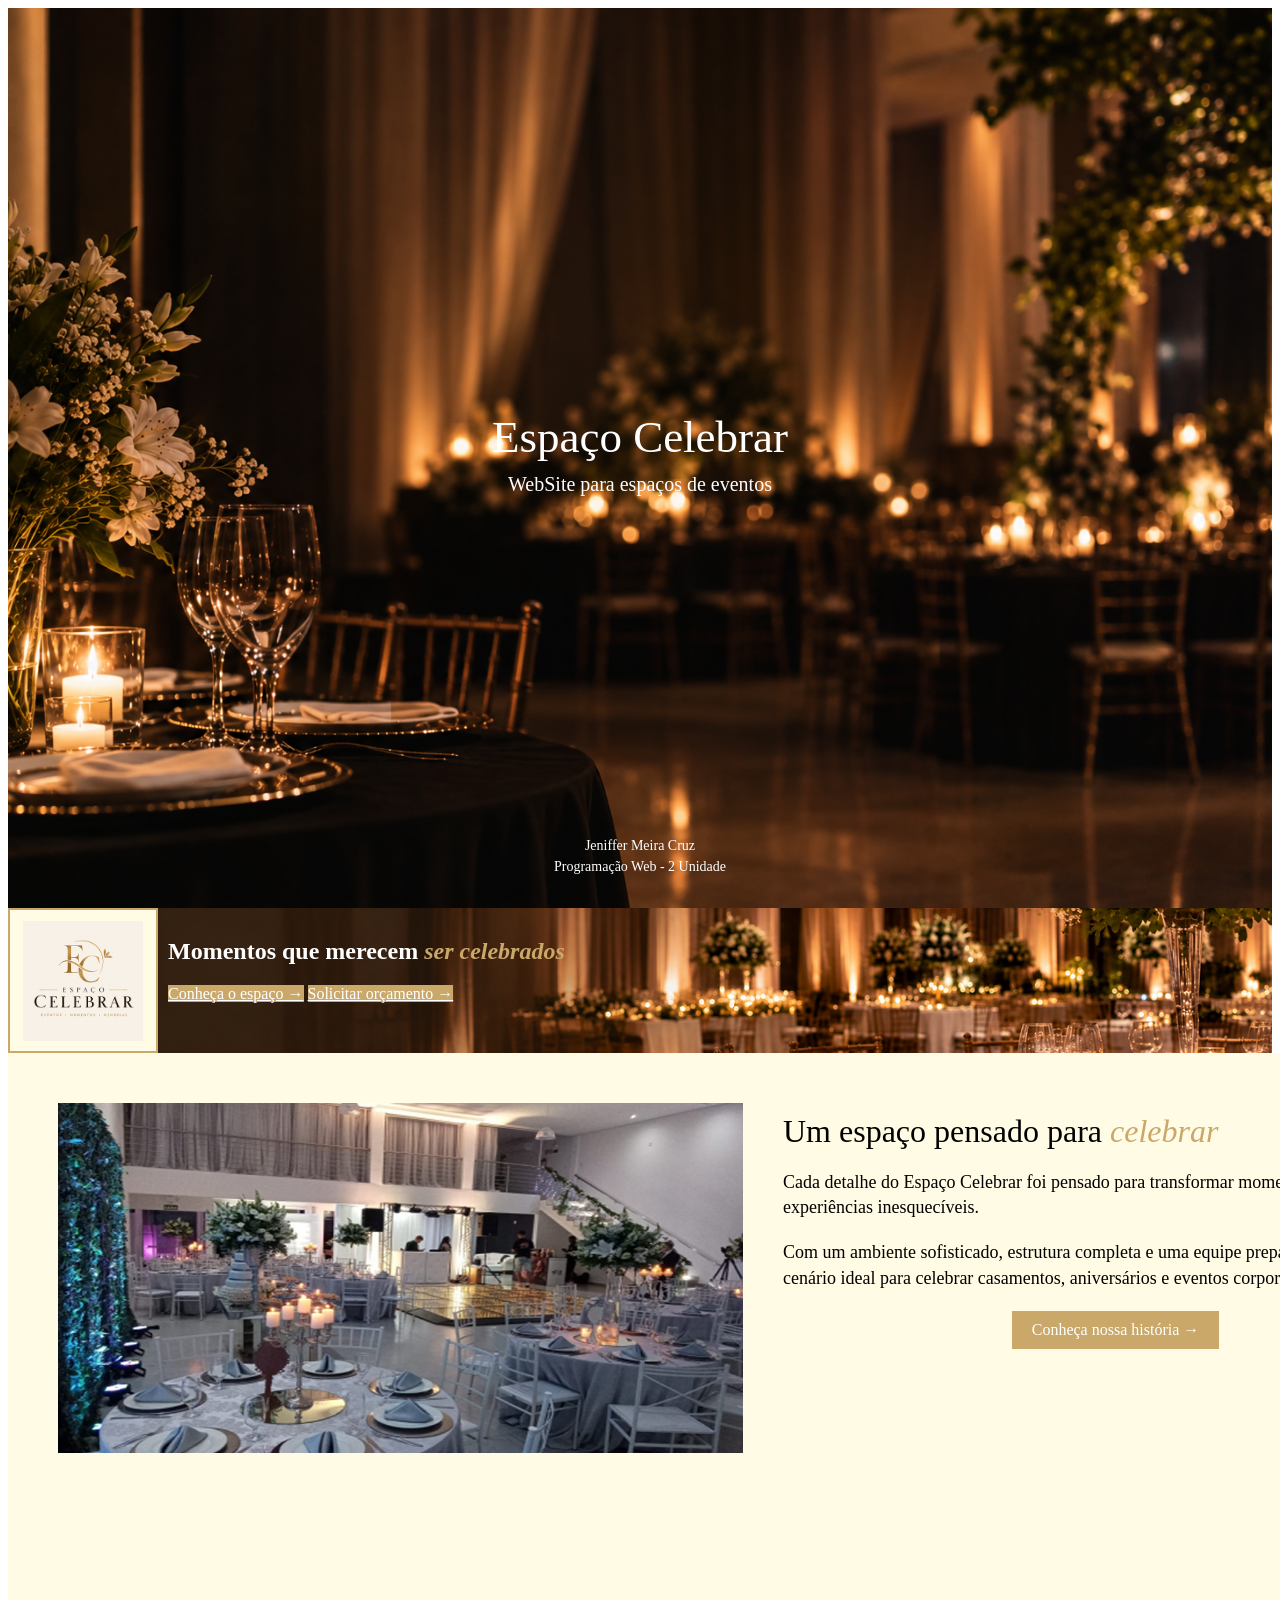
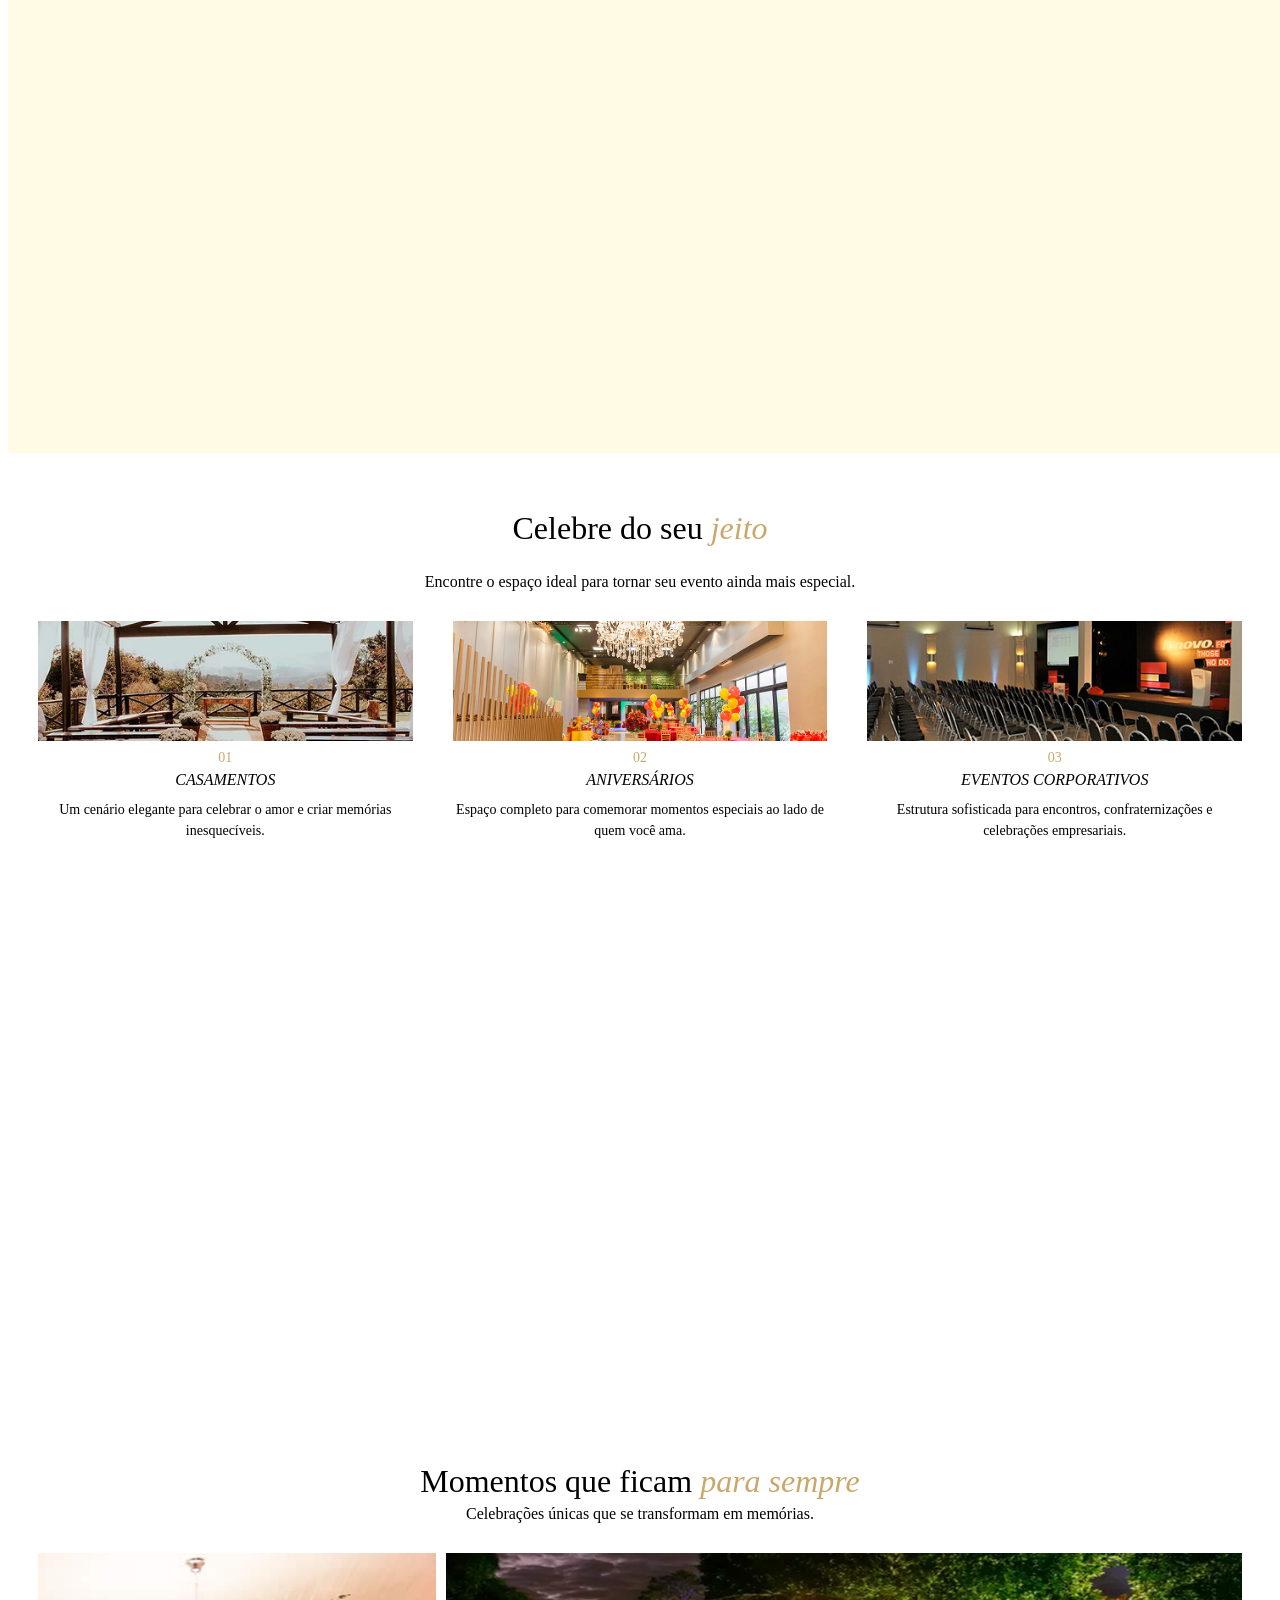
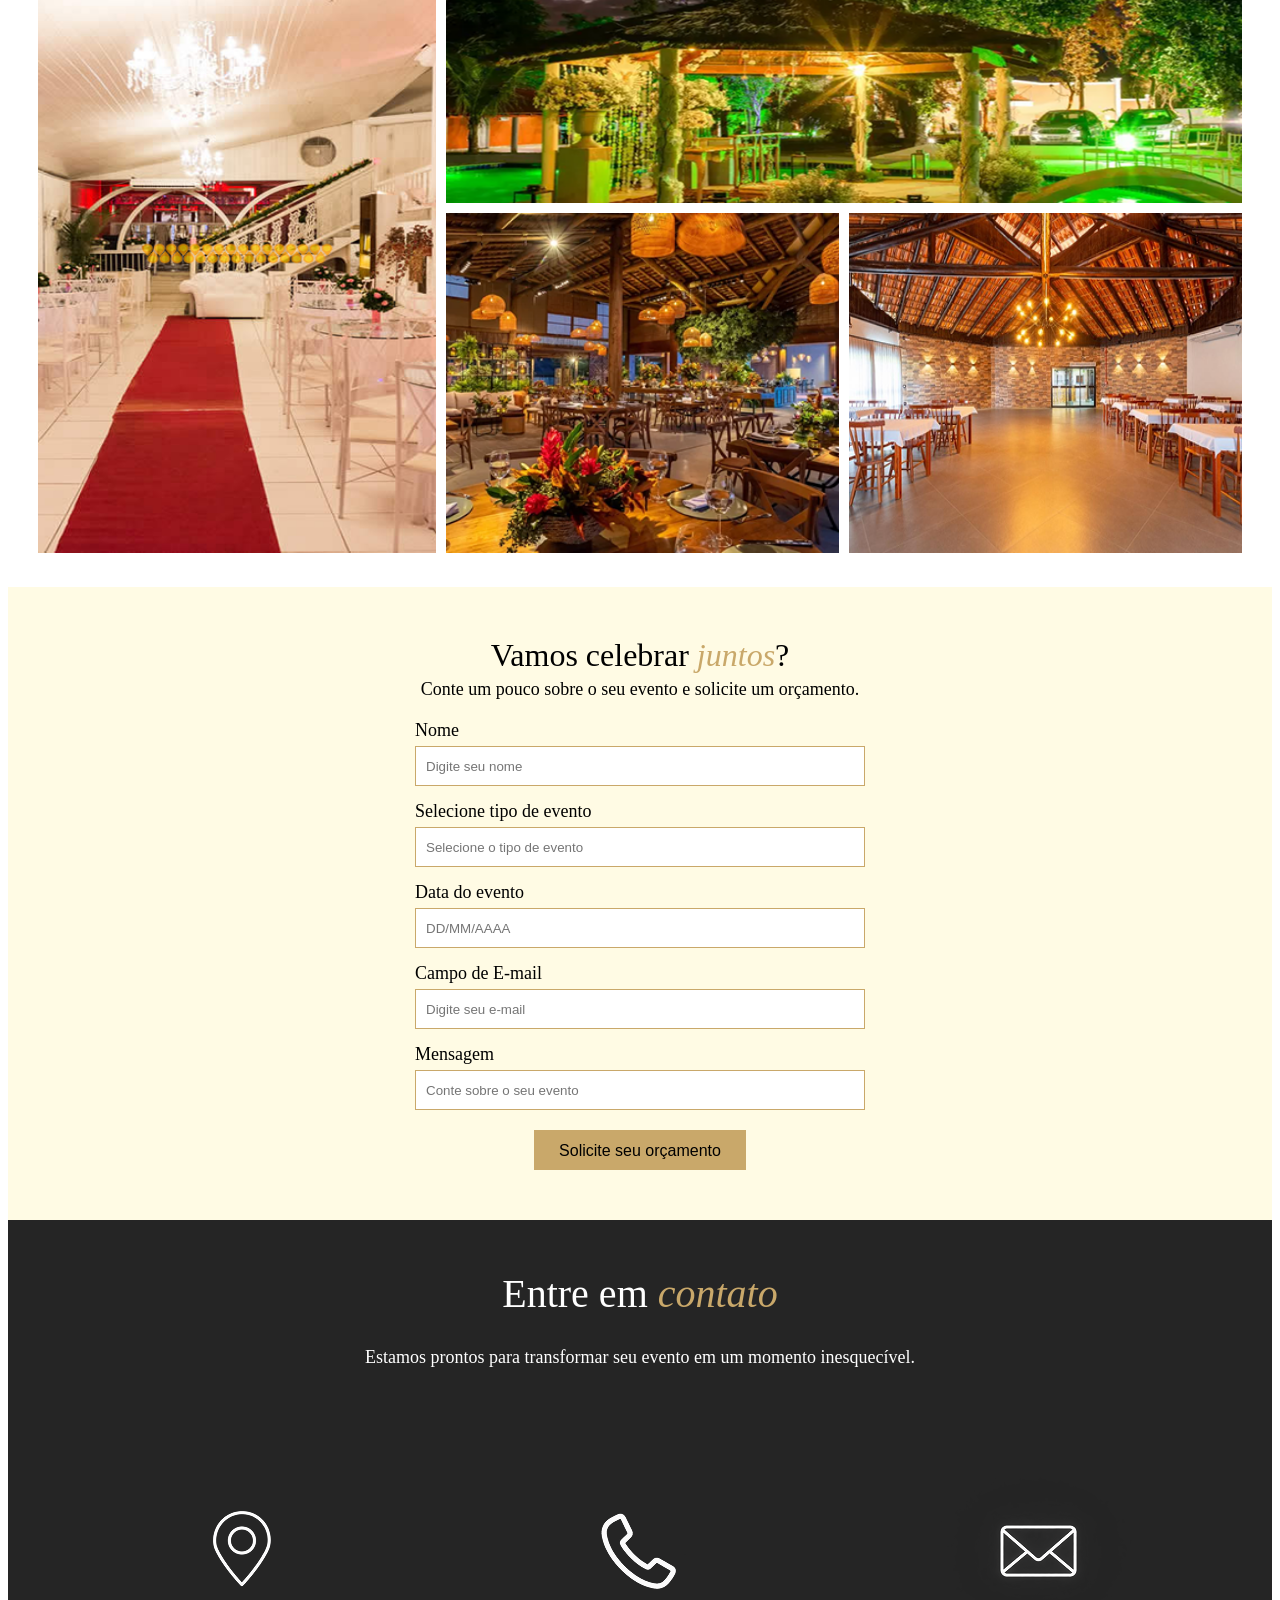
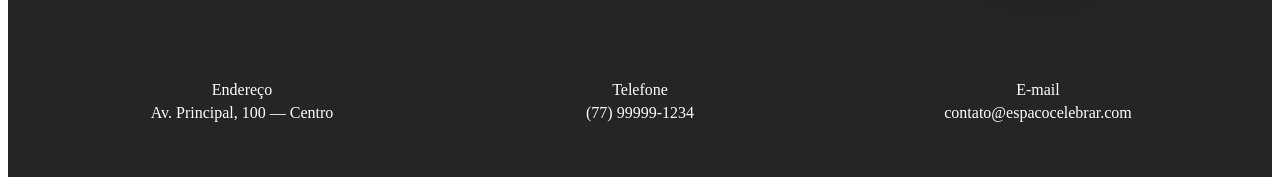
<file: trabalho/index.html>
<!DOCTYPE html>
<html lang="pt-br">
 <head>
    <meta charset="UTF-8">
    <title>Espaço Celebrar</title>
    <link rel="stylesheet" href="index.css">
</head>
<body>
    <div class="capa">
        <div class="texto">
        <h1>Espaço Celebrar</h1>
        <p>WebSite para espaços de eventos</p>
        </div>
    </div>

    <section class="banner">

    <div class="logo">
        <img src="logo.png" alt="Logo Espaço Celebrar">
    </div>

    <div class="banner-texto">
        <h2>Momentos que merecem <em>ser celebrados</em></h2>

        <div class="botoes">
        <a href="conheça.html">Conheça o espaço →</a>
        <a href="orcamento.html">Solicitar orçamento →</a>
        
        </div>
    </div>

</section>

    <div class="creditos">
        <p>Jeniffer Meira Cruz</p>
        <p>Programação Web - 2 Unidade</p>
    </div>

    <section class="sobre">

    <img src="imagemdosobre.png" alt="Espaço para eventos">

    <div class="texto-sobre">

        <h2>Um espaço pensado para <em>celebrar</em></h2>

        <p>
            Cada detalhe do Espaço Celebrar foi pensado para transformar
            momentos especiais em experiências inesquecíveis.
        </p>

        <p>
            Com um ambiente sofisticado, estrutura completa e uma equipe
            preparada, criamos o cenário ideal para celebrar casamentos,
            aniversários e eventos corporativos.
        </p>
             <a href="historia.html">Conheça nossa história →</a>

    </div>

</section>

<section class="eventos">
    <h2>Celebre do seu <em>jeito</em> </h2>
    <p>Encontre o espaço ideal para tornar seu evento ainda mais especial.</p>

    <div class="card">
        <div class="evento">
            <img src="Casamento.png" alt="Casamento">
            <span>01</span>
            <h3>CASAMENTOS</h3>
            <p>Um cenário elegante para celebrar o amor e criar memórias inesquecíveis.</p>
        </div>
        
        <div class="evento">
            <img src="aniversario.png" alt="Aniversário">
            <span>02</span>
            <h3>ANIVERSÁRIOS</h3>
            <p>Espaço completo para comemorar momentos especiais ao lado de quem você ama.</p>
        </div>
        
        <div class="evento">
            <img src="corporativo.png" alt="Eventos Corporativos">
            <span>03</span>
            <h3>EVENTOS CORPORATIVOS</h3>
            <p> Estrutura sofisticada para encontros, confraternizações e celebrações empresariais. </p>
        </div>
    </div>
</section>

<section class="momentos">

    <h2>Momentos que ficam <em>para sempre</em></h2>

    <p>Celebrações únicas que se transformam em memórias.</p>

   <div class="galeria">

    <div class="imagem-grande">
        <img src="momento1.png" alt="Evento">
    </div>

    <div class="lado-direito">

        <img src="momento2.png" alt="Evento">

        <div class="imagens-menores">
            <img src="momento3.png" alt="Evento">
            <img src="momento4.png" alt="Evento">
        </div>

    </div>

</div>

</section>

<section class="orcamento">
    <h2>Vamos celebrar <em>juntos</em>?</h2>
    <p>Conte um pouco sobre o seu evento e solicite um orçamento.</p>

    <main>
        <p>Nome</p>
        <input type="text" placeholder="Digite seu nome">

        <p>Selecione tipo de evento</p>
        <input type="text" placeholder="Selecione o tipo de evento">

        <p>Data do evento</p>
        <input type="text" placeholder="DD/MM/AAAA">

        <p>Campo de E-mail</p>
        <input type="text" placeholder="Digite seu e-mail">

        <p>Mensagem</p>
       <input class="mensagem" type="text" placeholder="Conte sobre o seu evento">

        <button>Solicite seu orçamento</button>
    </main>

</section>

 <section class="contato">

    <h2>Entre em <em>contato</em></h2>
    <p>Estamos prontos para transformar seu evento em um momento inesquecível.</p>

    <div class="informacoes">

        <div>
            <img src="localização.png" alt="Localização">
            <p>Endereço</p>
            <p>Av. Principal, 100 — Centro</p>
        </div>

        <div>
            <img src="telefone.png" alt="Telefone">
            <p>Telefone</p>
            <p>(77) 99999-1234</p>
        </div>

        <div>
            <img src="email.png" alt="E-mail">
            <p>E-mail</p>
            <p>contato@espacocelebrar.com</p>
        </div>

    </div>

</section>

</body>
</html>
</file>
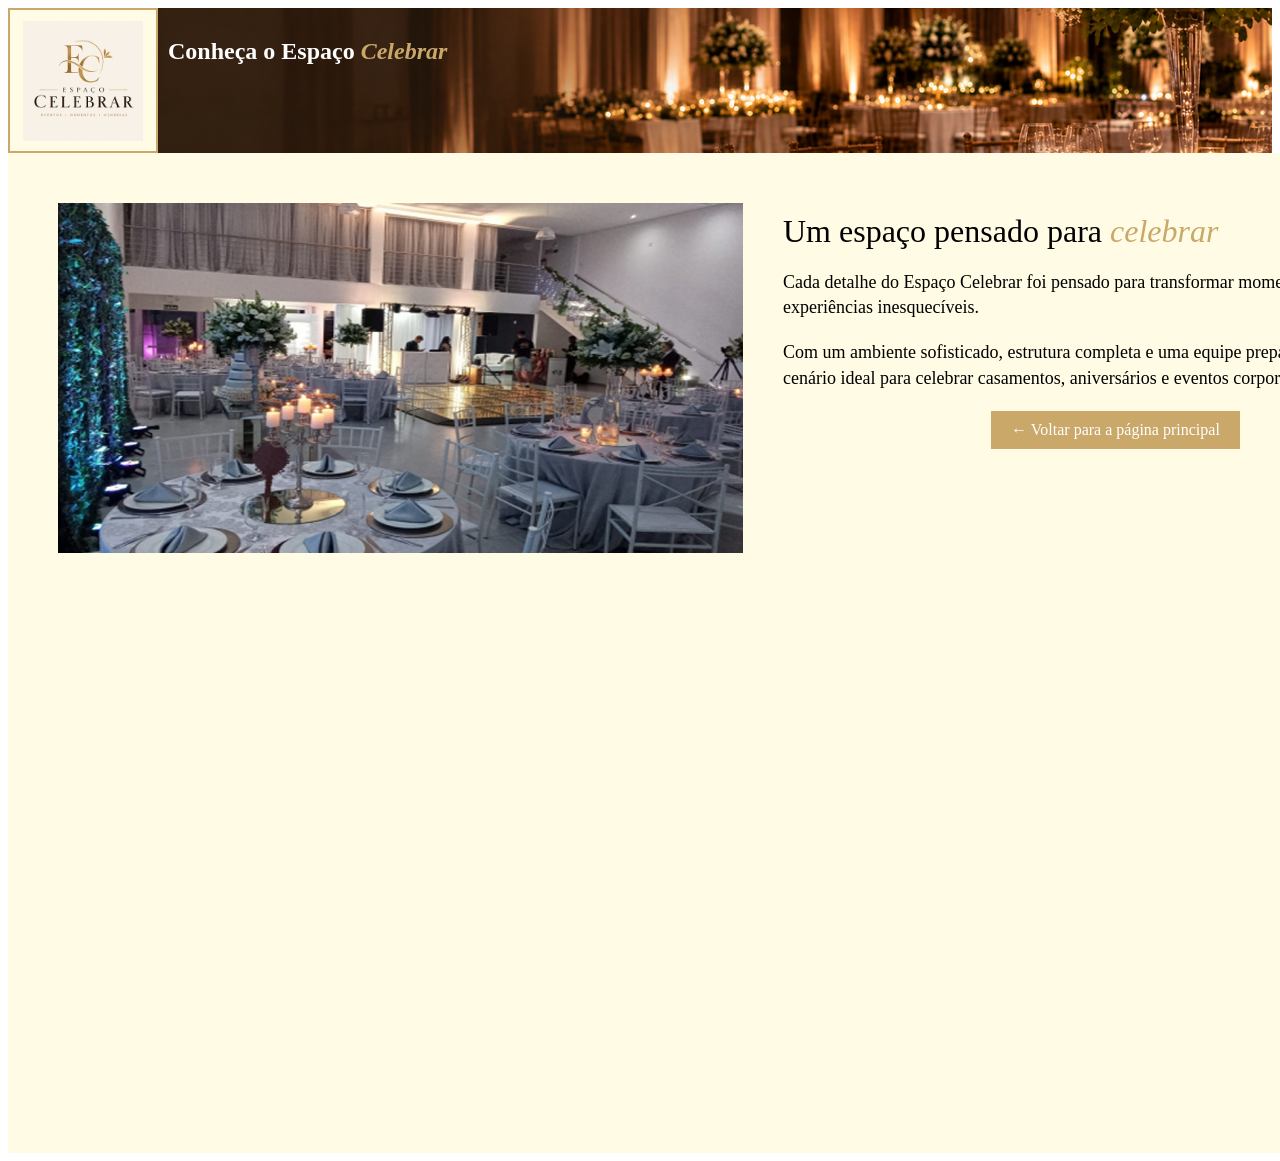
<file: trabalho/conheça.html>
<!DOCTYPE html>
<html>
<head>
    <title>Conheça o Espaço</title>
    <link rel="stylesheet" href="index.css">
</head>

<body>

    <section class="banner">

        <div class="logo">
            <img src="logo.png" alt="Logo Espaço Celebrar">
        </div>

        <div class="banner-texto">
            <h2>Conheça o Espaço <em>Celebrar</em></h2>
        </div>

    </section>

    <section class="sobre">

        <img src="imagemdosobre.png" alt="Espaço para eventos">

        <div class="texto-sobre">

            <h2>Um espaço pensado para <em>celebrar</em></h2>

            <p>
                Cada detalhe do Espaço Celebrar foi pensado para transformar
                momentos especiais em experiências inesquecíveis.
            </p>

            <p>
                Com um ambiente sofisticado, estrutura completa e uma equipe
                preparada, criamos o cenário ideal para celebrar casamentos,
                aniversários e eventos corporativos.
            </p>

            <a href="index.html">← Voltar para a página principal</a>

        </div>

    </section>

</body>
</html>
</file>
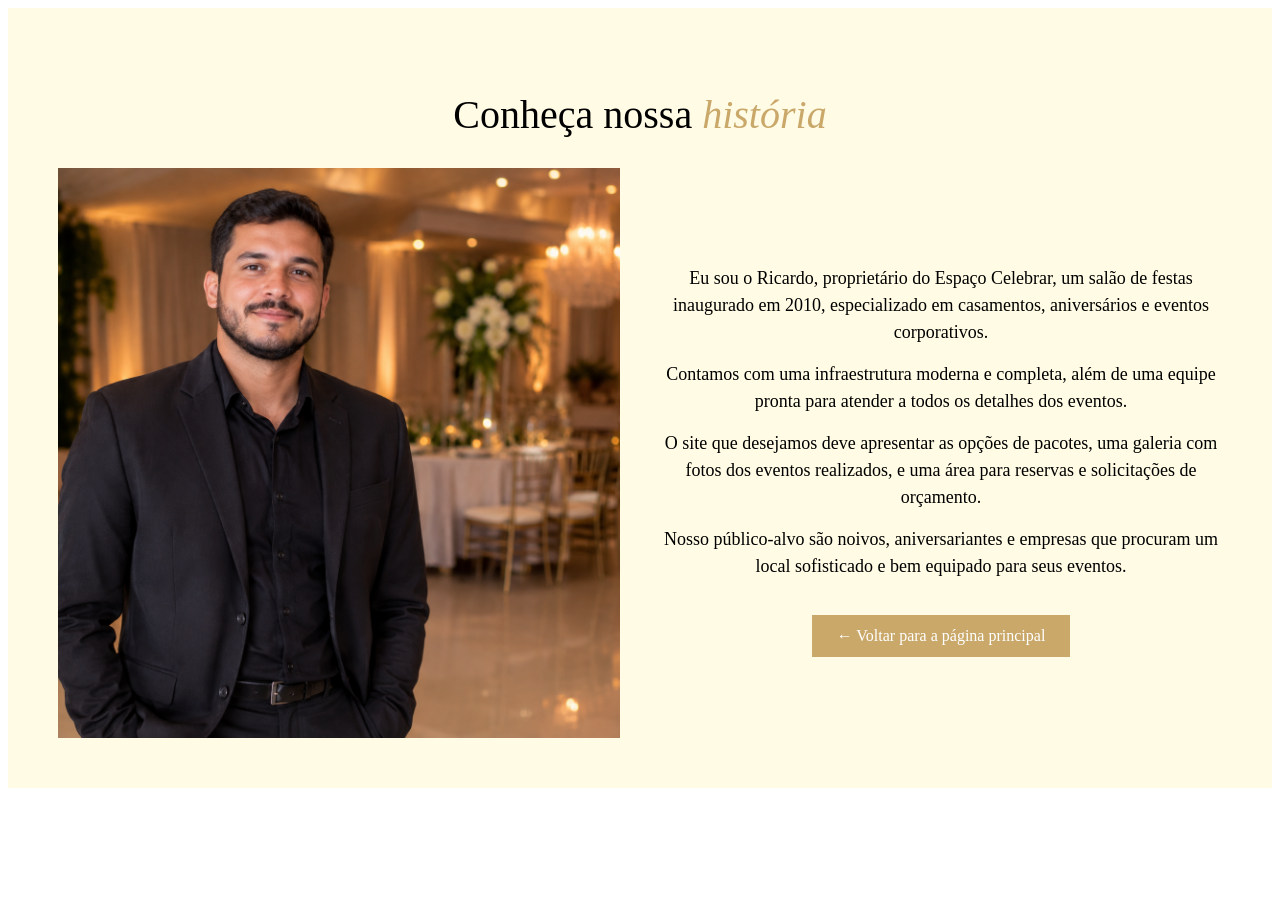
<file: trabalho/historia.html>
<!DOCTYPE html>
<html>
<head>
    <title>Conheça nossa história</title>
    <link rel="stylesheet" href="index.css">
</head>

<body>

    <section class="historia">

    <h2>Conheça nossa <em>história</em></h2>

    <div class="historia-conteudo">

        <img src="Ricardo.png" alt="Ricardo, proprietário do Espaço Celebrar">

        <div>
            <p>
                Eu sou o Ricardo, proprietário do Espaço Celebrar, um salão de festas
                inaugurado em 2010, especializado em casamentos, aniversários e
                eventos corporativos.
            </p>

            <p>
                Contamos com uma infraestrutura moderna e completa, além de uma equipe
                pronta para atender a todos os detalhes dos eventos.
            </p>

            <p>
                O site que desejamos deve apresentar as opções de pacotes, uma galeria
                com fotos dos eventos realizados, e uma área para reservas e
                solicitações de orçamento.
            </p>

            <p>
                Nosso público-alvo são noivos, aniversariantes e empresas que procuram
                um local sofisticado e bem equipado para seus eventos.
            </p>

            <a href="index.html">← Voltar para a página principal</a>
        </div>

    </div>

</section>

</body>
</html>
</file>
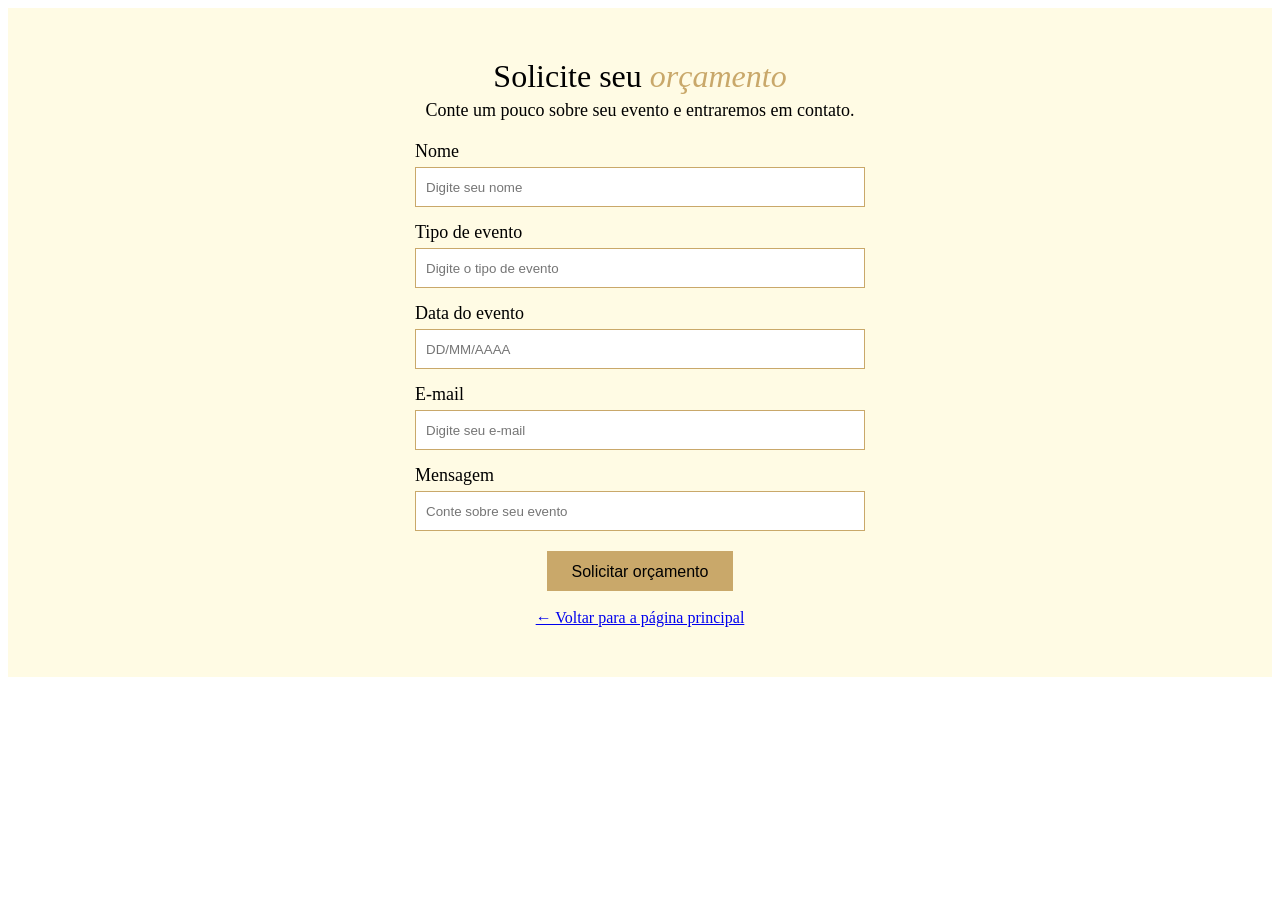
<file: trabalho/orcamento.html>
<!DOCTYPE html>
<html>
<head>
    <title>Solicitar orçamento</title>
    <link rel="stylesheet" href="index.css">
</head>

<body>

    <section class="orcamento">

        <h2>Solicite seu <em>orçamento</em></h2>

        <p>
            Conte um pouco sobre seu evento e entraremos em contato.
        </p>

        <main>
            <p>Nome</p>
            <input type="text" placeholder="Digite seu nome">

            <p>Tipo de evento</p>
            <input type="text" placeholder="Digite o tipo de evento">

            <p>Data do evento</p>
            <input type="text" placeholder="DD/MM/AAAA">

            <p>E-mail</p>
            <input type="text" placeholder="Digite seu e-mail">

            <p>Mensagem</p>
            <input class="mensagem" type="text" placeholder="Conte sobre seu evento">

            <button>Solicitar orçamento</button>
        </main>

        <br>

        <a href="index.html">← Voltar para a página principal</a>

    </section>

</body>
</html>
</file>
<file: trabalho/index.css>
.capa{
     height: 100vh;
    background-image: url("Capa.png");
    background-size: cover;
    background-position: center;

    display: flex;
    flex-direction: column;
    align-items: center;
    justify-content: center;

    position: relative;
}
.banner{
     display: grid;
    grid-template-columns: 150px 1fr;
    height: 145px;
    background-image: url("capa2.png");
    background-size: cover;
    background-position: center;
}
.banner-texto{
    color: white;
    padding: 10px;
}
.banner-texto em{
    color: #c9a86a;
}
.botoes a {
    color: white;
    background-color: #c9a86a;
}
.logo {
    background-color: #fffbe4;
    border: 2px solid #c9a86a;
    display: flex;
    align-items: center;
    justify-content: center;
}

.logo img {
    width: 120px;
}
.sobre{
   width: 1400px;
    margin: auto;
    min-height: 100vh;
    padding: 50px;
    background-color: #fffbe4;
    display: grid;
    grid-template-columns: 1fr 1fr;
    gap: 30px
    
}
.sobre img {
    width: 100%;
    height: 350px;
}
.texto-sobre {
    padding: 10px;
}
.texto-sobre a {
    display: block;
    width: fit-content;
    margin: 0 auto;
    background-color: #c9a86a;
    color: white;
    padding: 10px 20px;
    text-decoration: none;
}

.texto-sobre h2 {
    font-size: 32px;
    font-weight: normal;
    margin: 0 0 20px 0;
}

.texto-sobre p {
    font-size: 18px;
    margin-bottom: 20px;
    line-height: 1.4;
}

.texto-sobre em {
    color: #c9a86a;
}
.texto{
    text-align: center;
    color: white;
}
.texto h1{
    font-size: 45px;
    font-weight: normal;
    margin: 0;
}
.texto p{
    font-size: 20px;
    margin: 10px 0;
}
.creditos{
    position: absolute;
    bottom: 20px;
    left: 0;
    width: 100%;
    text-align: center;
    color: white;
}
.creditos p {
    margin: 5px;
    font-size: 14px;
}
.card{
    display: grid;
    grid-template-columns: 1fr 1fr 1fr;
    gap: 40px;
}
.eventos{
    min-height: 100vh;
    padding: 30px;
    text-align: center;
}
.evento img {
    width: 100%;
    height: 120px;
    object-fit: cover;
}
.evento span {
    display: block;
    color: #c9a86a;
    font-size: 14px;
    margin-top: 5px;

}
.eventos h2 {
    text-align: center;
    font-size: 32px;
    font-weight: normal;
    margin-bottom: 20px 0 5px 0;
}
.eventos > p {
    text-align: center;
    font-size: 16px;
    margin: 0 0 30px 0;
}
.eventos em{
    color: #c9a86a;
}
.evento h3 {
    font-size: 16px;
    font-weight: normal;
    margin: 5px 0 10px 0;
    font-style: italic;
}
.evento p {
    font-size: 14px;
    line-height: 1.5;
    margin: 0;
}
.momentos {
    text-align: center;
    padding: 30px;
}
.galeria img {
     width: 100%;
    height: 150px;
}
.galeria{
   display: grid;
    grid-template-columns: 1fr 2fr;
    gap: 10px;
}
.imagem-grande img {
    width: 100%;
    height: 600px;
}
.lado-direito {
    display: grid;
    gap: 10px;
    align-content: start;
}
.lado-direito img {
    width: 100%;
    height: 250px;
}
.imagens-menores {
    display: grid;
    grid-template-columns: 1fr 1fr;
    gap: 10px;
}   
.imagens-menores img {
    width: 100%;
    height: 340px;
}
.momentos h2 {
    text-align: center;
    font-size: 32px;
    font-weight: normal;
    margin: 20px 0 5px 0;
}
.momentos > p {
    text-align: center;
    font-size: 16px;
    margin: 0 0 30px 0;
}
.momentos em{
    color: #c9a86a;
}
.orcamento {
    padding: 50px;
    background-color: #fffbe4;
    text-align: center;
}

.orcamento h2 {
    font-size: 32px;
    font-weight: normal;
    margin: 0 0 5px 0;
}

.orcamento > p {
    font-size: 18px;
    margin: 0 0 20px 0;
}
.orcamento main {
    width: 450px;
    margin: auto;
    text-align: left;
}

.orcamento main p {
    font-size: 18px;
    margin: 15px 0 5px 0;
}
.orcamento input {
    width: 100%;
    height: 40px;
    padding: 10px;
    box-sizing: border-box;
    border: 1px solid #c9a86a;
}   
.orcamento button {
    height: 40px;
    margin-top: 20px;
}
.orcamento button {
    padding: 12px 25px;
    background-color: #c9a86a;
    border: none;
    font-size: 16px;
    cursor: pointer;
}
.mensagem {
    height: 100px;
}
.orcamento button {
    display: block;
    margin: 20px auto 0 auto;
}
.orcamento em{
    color: #c9a86a;
}
.contato {
    padding: 50px;
    background-color: #252525;
    text-align: center;
}

.contato h2 {
    color: white;
    font-size: 40px;
    font-weight: normal;
    margin: 0 0 10px 0;
}

.contato > p {
    padding: 20px;
    color: white;
    font-size: 18px;
    margin: 0 0 40px 0;
}

.contato em {
    color: #c9a86a;
}
.informacoes {
    display: grid;
    grid-template-columns: 1fr 1fr 1fr;
    gap: 30px;
}
.informacoes p {
    color: white;
    margin: 5px 0;
    font-size: 16px;
}
.historia {
    padding: 50px;
    background-color: #fffbe4;
    text-align: center;
}

.historia h2 {
    font-size: 40px;
    font-weight: normal;
    margin-bottom: 20px;
}

.historia em {
    color: #c9a86a;
}

.historia p {
    font-size: 18px;
    line-height: 1.5;
    margin: 15px auto;
    max-width: 800px;
}

.historia a {
    display: inline-block;
    margin-top: 20px;
    padding: 12px 25px;
    background-color: #c9a86a;
    color: white;
    text-decoration: none;
}
.historia-conteudo {
    display: grid;
    grid-template-columns: 1fr 1fr;
    gap: 40px;
    align-items: center;
    margin-top: 30px;
}

.historia-conteudo img {
    width: 100%;
    height: 570px;
    object-fit: cover;
}
</file>
